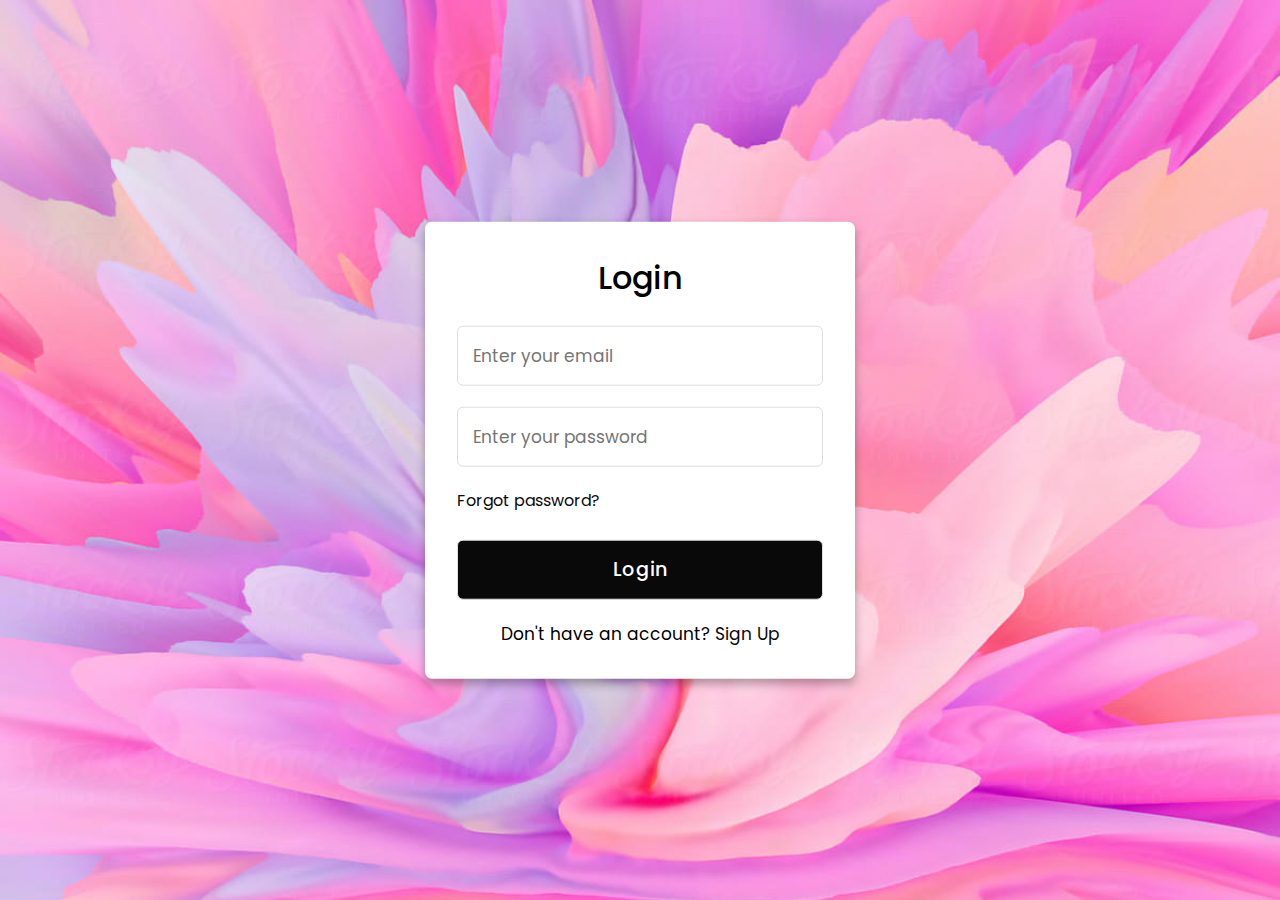
<file: index.html>
<!DOCTYPE html>
<html lang="en">
<head>
  <meta charset="UTF-8">
  <meta name="viewport" content="width=device-width, initial-scale=1.0">
  <meta http-equiv="X-UA-Compatible" content="ie=edge">
  <title>Login & Registration Form</title>
  <!---Custom CSS File--->
  <link rel="stylesheet" href="style.css">
  <style>
    body {
      background-image: url("eeg1.jpg");
      background-repeat: no-repeat;
      background-size: cover;
    }
  </style>
  <script>
    window.addEventListener('DOMContentLoaded', (event) => {
      const loginButton = document.querySelector('.login-button');
      loginButton.addEventListener('click', () => {
        window.location.href = 'home.html'; // Change 'home.html' to the actual file name of your home page
      });

      const signupButton = document.querySelector('.signup-button');
      signupButton.addEventListener('click', () => {
        const signupForm = document.querySelector('.signup form');
        signupForm.action = 'index.html'; // Change 'login.html' to the actual file name of your login page
        signupForm.method = 'post'; // Set the method to 'post' if you want to send data securely
      });
    });
  </script>
</head>
<body>
  <div class="container">
    <input type="checkbox" id="check">
    <div class="login form">
      <header>Login</header>
      <form action="#">
        <input type="text" placeholder="Enter your email">
        <input type="password" placeholder="Enter your password">
        <a href="password.html">Forgot password?</a>
        <input type="button" class="button login-button" value="Login">
      </form>
      <div class="signup">
        <span class="signup">Don't have an account?
         <label for="check">Sign Up</label>
        </span>
      </div>
    </div>
    <div class="registration form">
      <header>Signup</header>
      <form action="#" method="get">
        <input type="text" placeholder="Enter your email">
        <input type="password" placeholder="Create a password">
        <input type="password" placeholder="Confirm your password">
        <input type="submit" class="button signup-button" value="Signup">
      </form>
      <div class="signup">
        <span class="signup">Already have an account?
         <label for="check">Login</label>
        </span>
      </div>
    </div>
  </div>
</body>
</html>
</file>
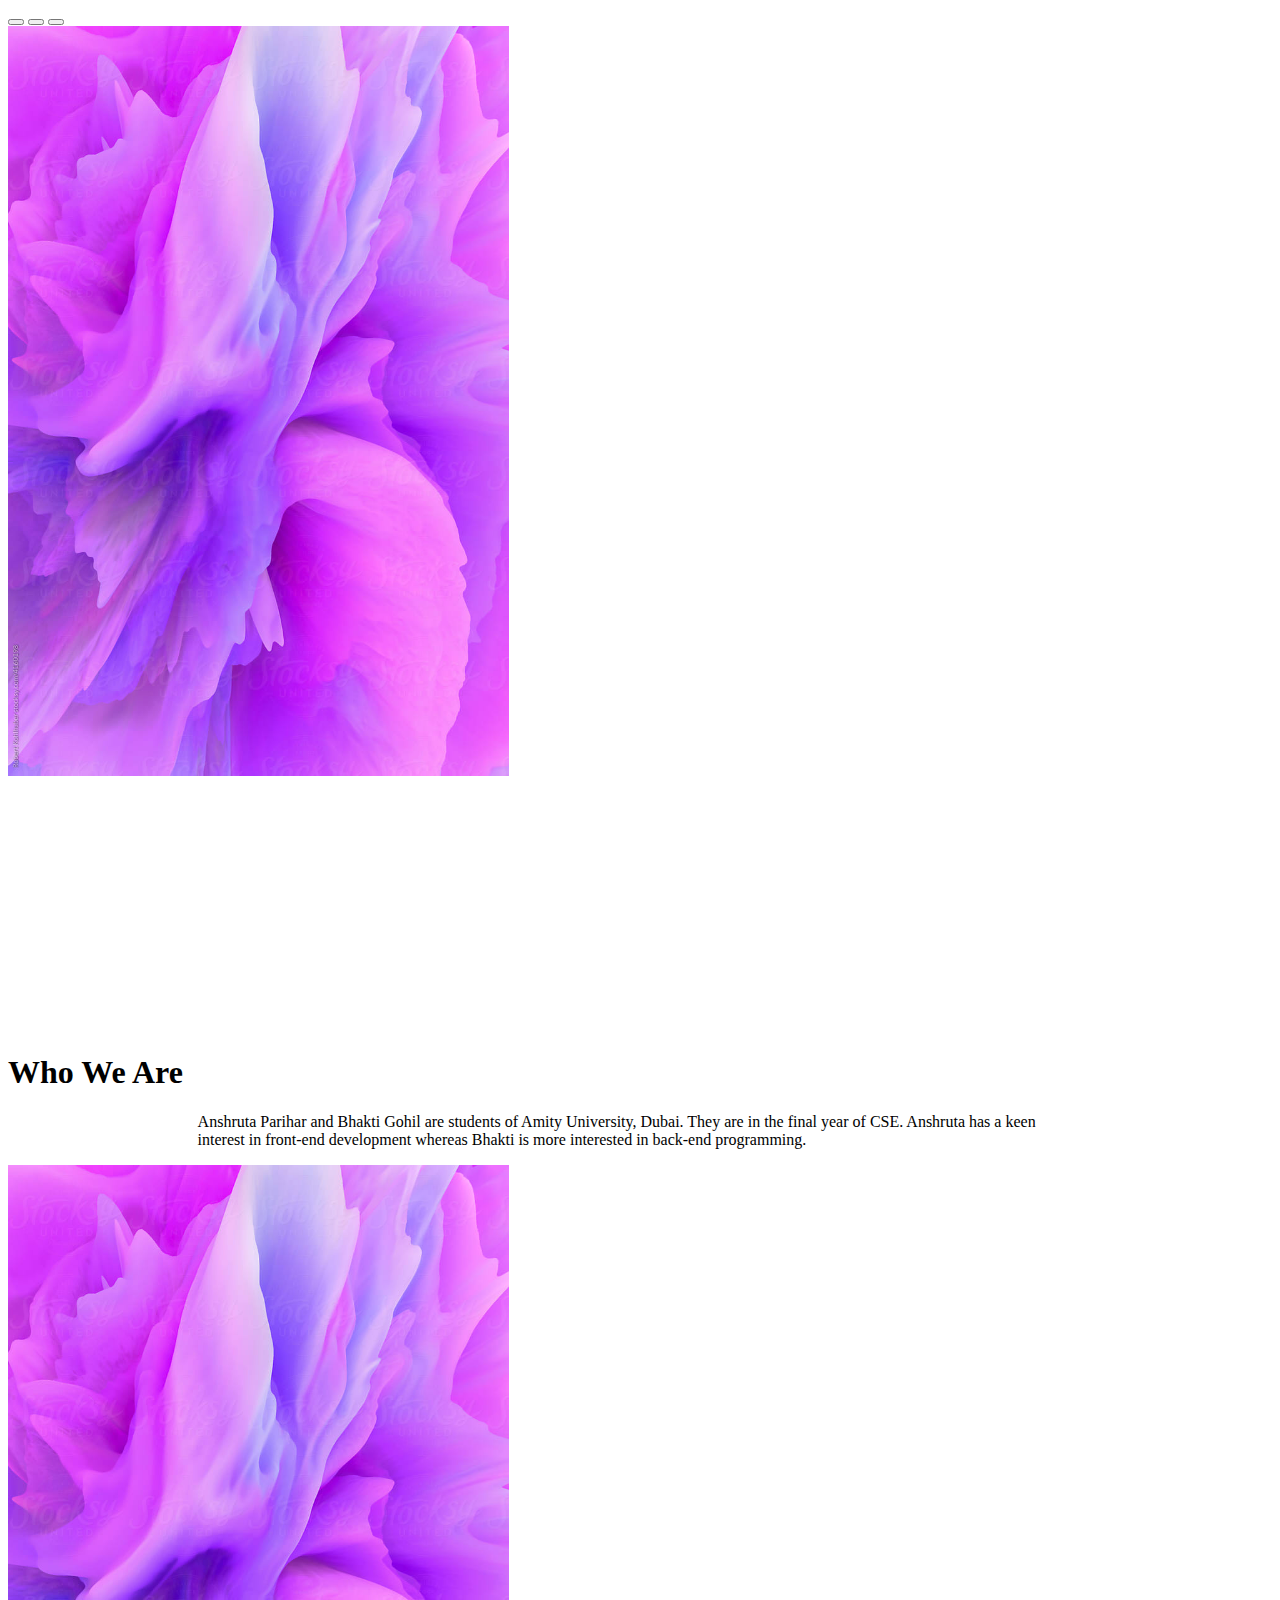
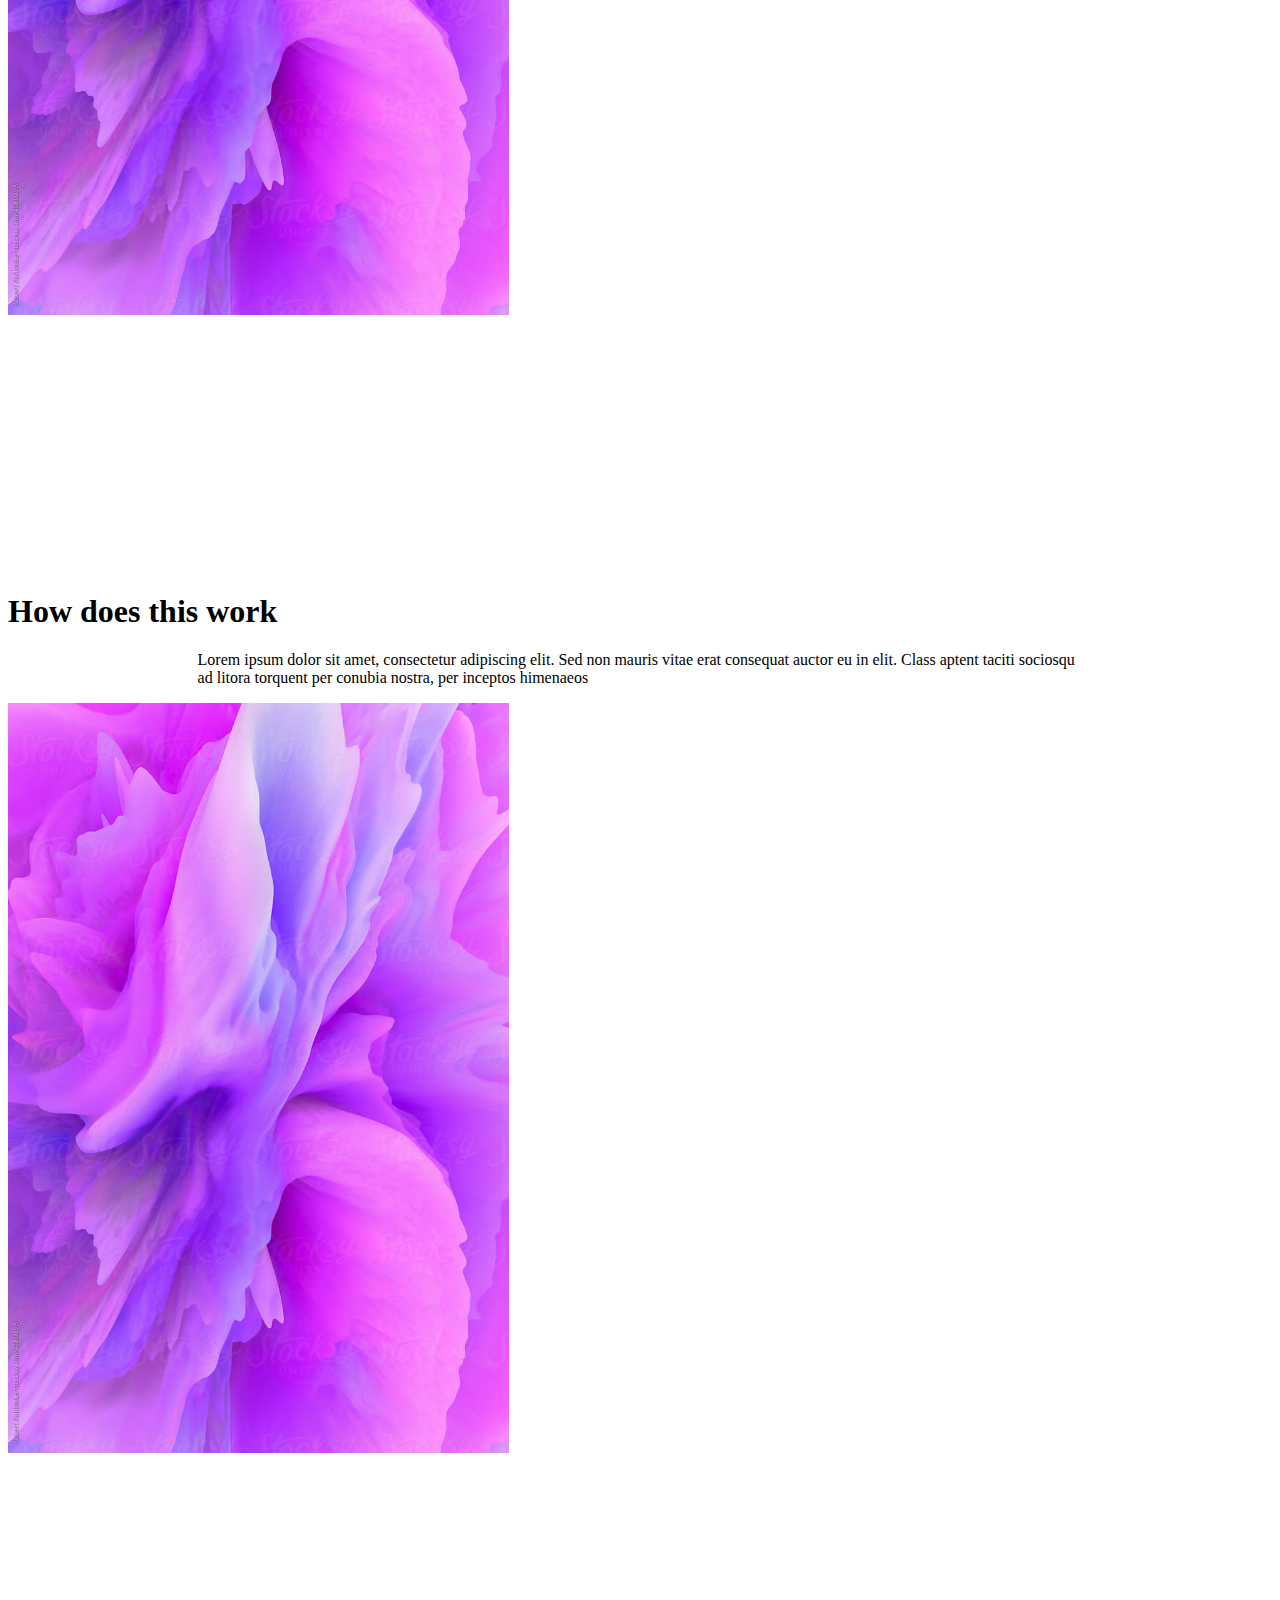
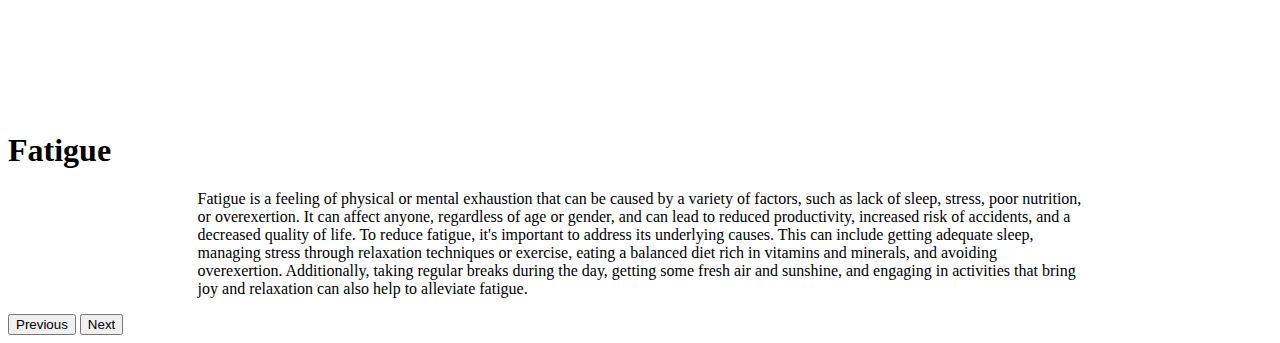
<file: aboutus.html>
<!doctype html>
<html lang="en">
  <head>
    <meta charset="utf-8">
    <meta name="viewport" content="width=device-width, initial-scale=1">
    <title>Bootstrap demo</title>
    <link rel="stylesheet" type="text/css" href="styleab.css">
    <link href="https://cdn.jsdelivr.net/npm/bootstrap@5.2.3/dist/css/bootstrap.min.css" rel="stylesheet" integrity="sha384-rbsA2VBKQhggwzxH7pPCaAqO46MgnOM80zW1RWuH61DGLwZJEdK2Kadq2F9CUG65" crossorigin="anonymous">
  </head>
  <body>
    <div id="carouselExampleIndicators" class="carousel slide" data-bs-ride="true">
        <div class="carousel-indicators">
          <button type="button" data-bs-target="#carouselExampleIndicators" data-bs-slide-to="0" class="active" aria-current="true" aria-label="Slide 1"></button>
          <button type="button" data-bs-target="#carouselExampleIndicators" data-bs-slide-to="1" aria-label="Slide 2"></button>
          <button type="button" data-bs-target="#carouselExampleIndicators" data-bs-slide-to="2" aria-label="Slide 3"></button>
        </div>
        <div class="carousel-inner">
          <div class="carousel-item active">
            <div class="card text-white">
                <img src="aboutus.jpg" class="img1 w-100 d-block card-img">
                <div class="card-img-overlay">
                  <h1 class="card-title text-center pad1">Who We Are</h1>
                  <p class="card-text text-center pad2">Anshruta Parihar and Bhakti Gohil are students of Amity University, Dubai. They are in the final year of CSE.                                          
                    Anshruta has a keen interest in front-end development whereas Bhakti is more interested in back-end programming. </div>
              </div>
          </div>
          <div class="carousel-item">
            <div class="card text-white">
                <img src="aboutus.jpg" class="img1 w-100 d-block card-img">
                <div class="card-img-overlay">
                  <h1 class="card-title text-center pad1">How does this work</h1>
                  <p class="card-text text-center pad2">Lorem ipsum dolor sit amet, consectetur adipiscing elit. Sed non mauris vitae erat consequat auctor eu in elit. Class aptent taciti sociosqu ad litora torquent per conubia nostra, per inceptos himenaeos</p>
                </div>
              </div>
         
          </div>
          <div class="carousel-item">
            <div class="card text-white">
                <img src="aboutus.jpg" class="img1 w-100 d-block card-img">
                <div class="card-img-overlay">
                  <h1 class="card-title text-center pad1">Fatigue</h1>
                  <p class="card-text text-center pad2">

                    Fatigue is a feeling of physical or mental exhaustion that can be caused by a variety of factors, such as lack of sleep, stress, poor nutrition, or overexertion. It can affect anyone, regardless of age or gender, and can lead to reduced productivity, increased risk of accidents, and a decreased quality of life. To reduce fatigue, it's important to address its underlying causes. This can include getting adequate sleep, managing stress through relaxation techniques or exercise, eating a balanced diet rich in vitamins and minerals, and avoiding overexertion. Additionally, taking regular breaks during the day, getting some fresh air and sunshine, and engaging in activities that bring joy and relaxation can also help to alleviate fatigue.</p>
                </div>
              </div>
         
          </div>
        </div>
        <button class="carousel-control-prev" type="button" data-bs-target="#carouselExampleIndicators" data-bs-slide="prev">
          <span class="carousel-control-prev-icon" aria-hidden="true"></span>
          <span class="visually-hidden">Previous</span>
        </button>
        <button class="carousel-control-next" type="button" data-bs-target="#carouselExampleIndicators" data-bs-slide="next">
          <span class="carousel-control-next-icon" aria-hidden="true"></span>
          <span class="visually-hidden">Next</span>
        </button>
      </div>
    <script src="https://cdn.jsdelivr.net/npm/bootstrap@5.2.3/dist/js/bootstrap.bundle.min.js" integrity="sha384-kenU1KFdBIe4zVF0s0G1M5b4hcpxyD9F7jL+jjXkk+Q2h455rYXK/7HAuoJl+0I4" crossorigin="anonymous"></script>
  </body>
</html>
</file>
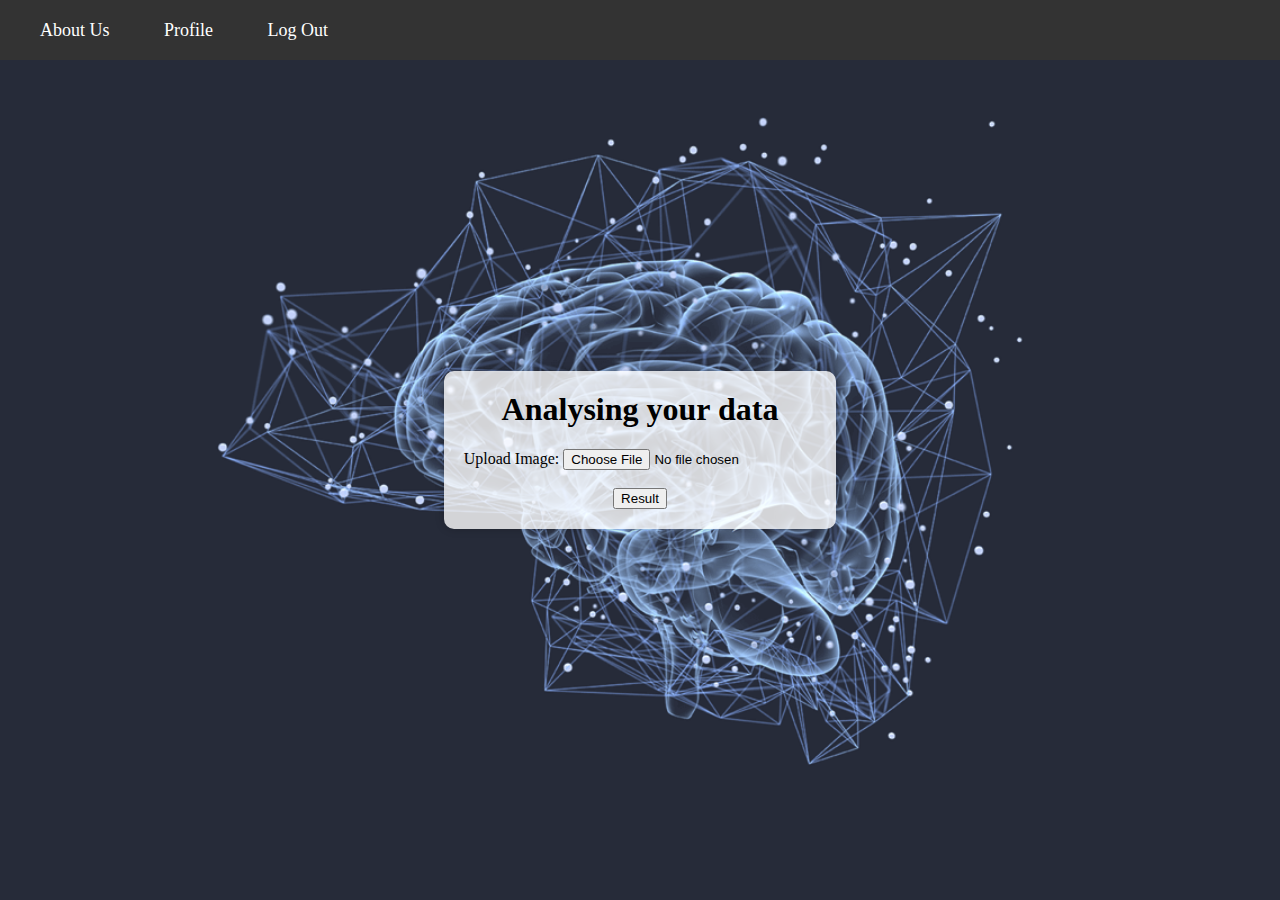
<file: home.html>
<!DOCTYPE html>
<html>
<head>
	<title>EEG SIGNAL</title>
	<link rel="stylesheet" type="text/css" href="stylehome.css">
	<style>
		body {
			display: flex;
			flex-direction: column;
			align-items: center;
			justify-content: center;
			height: 100vh;
			margin: 0;
			padding: 0;
			background-image: url("eeg_bg.png");
			background-repeat: no-repeat;
			background-size: cover;
			background-position: center;
		}

		main {
			text-align: center;
			background-color: rgba(255, 255, 255, 0.8);
			padding: 20px;
			border-radius: 10px;
			box-shadow: 0 0 10px rgba(0, 0, 0, 0.2);
		}

		h1 {
			margin-top: 0;
		}

		nav {
			display: flex;
			justify-content: flex-start;
			align-items: center;
			background-color: #333;
			height: 60px;
			width: 100%;
			color: #fff;
			font-size: 18px;
			padding: 0 20px;
			position: fixed;
			top: 0;
			left: 0;
		}

		nav ul {
			list-style-type: none;
			margin: 0;
			padding: 0;
		}

		nav li {
			margin-right: 20px;
		}

		nav a {
			color: #fff;
			text-decoration: none;
		}
	</style>
	<script>
		window.addEventListener('DOMContentLoaded', (event) => {
			const logoutButton = document.querySelector('nav a[href="#"]');
			logoutButton.addEventListener('click', (event) => {
				event.preventDefault();
				window.location.href = "index.html"; // Replace with the actual file name or URL of your login page
			});
		});
	</script>
</head>
<body>
	<header>
		<nav>
			<ul>
				<li><a href="aboutus.html">About Us</a></li>
				<li><a href="profile.html">Profile</a></li>
				<li><a href="#">Log Out</a></li>
			</ul>
		</nav>
	</header>
	<main>
		<h1>Analysing your data</h1>
		<form>
			<label for="uploadImage">Upload Image:</label>
			<input type="file" id="uploadImage" name="uploadImage"><br><br>
			<button type="submit">Result</button>
		</form>
	</main>
</body>
</html>
</file>
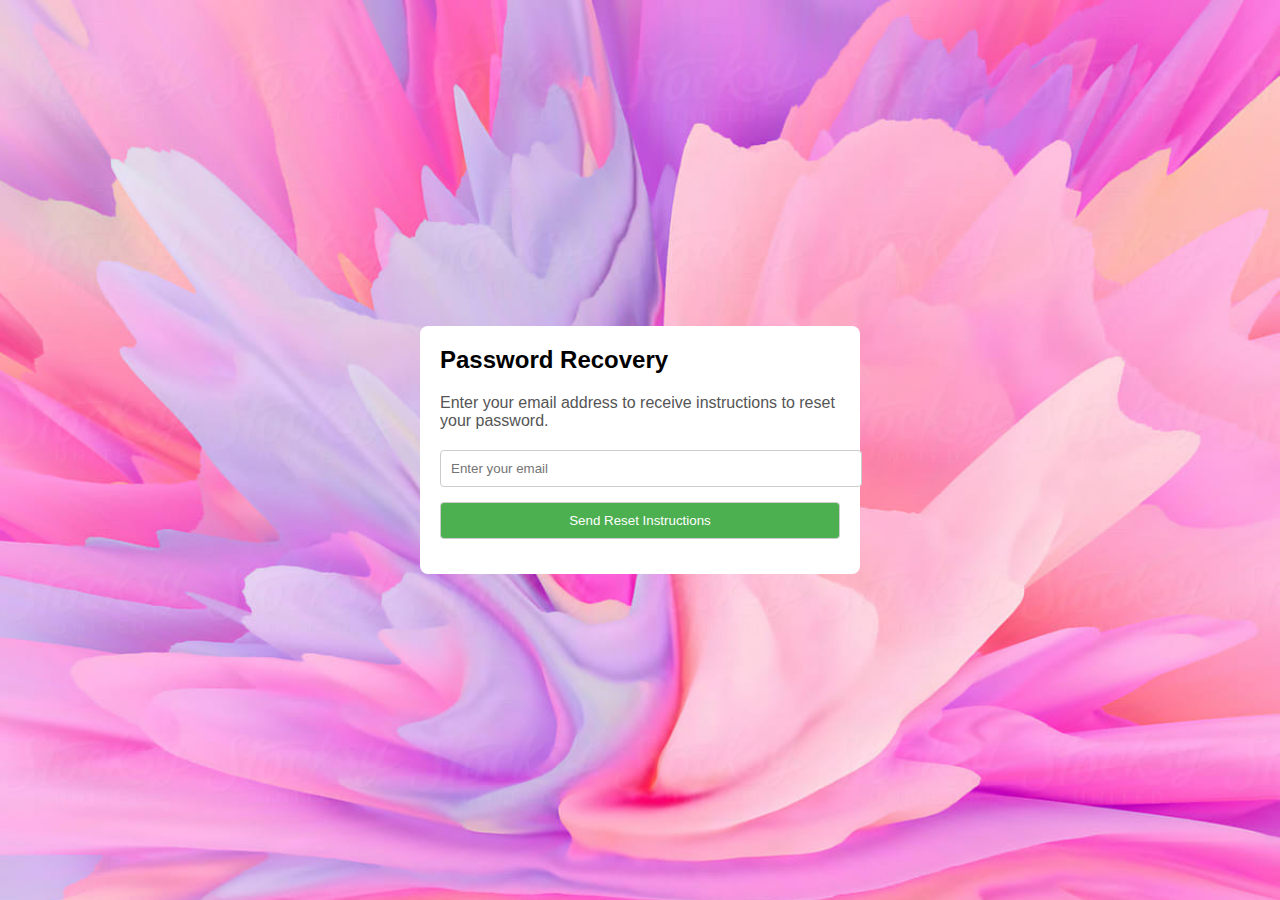
<file: password.html>
<!DOCTYPE html>
<html lang="en">
<head>
  <meta charset="UTF-8">
  <meta name="viewport" content="width=device-width, initial-scale=1.0">
  <meta http-equiv="X-UA-Compatible" content="ie=edge">
  <title>Password Recovery</title>
  <!---Custom CSS File--->
  <link rel="stylesheet" href="stylepass.css">
  <style>
    body {
      background-image: url("eeg1.jpg");
      background-repeat: no-repeat;
      background-size: cover;
    }
  </style>
</head>
<body>
  <div class="container">
    <div class="password-recovery-form">
      <header>Password Recovery</header>
      <form action="#">
        <p>Enter your email address to receive instructions to reset your password.</p>
        <input type="text" placeholder="Enter your email">
        <input type="submit" class="button" value="Send Reset Instructions">
      </form>
    </div>
  </div>
</body>
</html>
</file>
<file: style.css>
/* Import Google font - Poppins */
@import url('https://fonts.googleapis.com/css2?family=Poppins:wght@200;300;400;500;600;700&display=swap');
*{
  margin: 0;
  padding: 0;
  box-sizing: border-box;
  font-family: 'Poppins', sans-serif;
}
body {
  min-height: 100vh;
  width: 100%;
  background-image: url("eeg1.jpg");
.container{
  position: absolute;
  top: 50%;
  left: 50%;
  transform: translate(-50%,-50%);
  max-width: 430px;
  width: 100%;
  background: #fff;
  border-radius: 7px;
  box-shadow: 0 5px 10px rgba(0,0,0,0.3);
}
.container .registration{
  display: none;
}
#check:checked ~ .registration{
  display: block;
}
#check:checked ~ .login{
  display: none;
}
#check{
  display: none;
}
.container .form{
  padding: 2rem;
}
.form header{
  font-size: 2rem;
  font-weight: 500;
  text-align: center;
  margin-bottom: 1.5rem;
}
 .form input{
   height: 60px;
   width: 100%;
   padding: 0 15px;
   font-size: 17px;
   margin-bottom: 1.3rem;
   border: 1px solid #ddd;
   border-radius: 6px;
   outline: none;
 }
 .form input:focus{
   box-shadow: 0 1px 0 rgba(0,0,0,0.2);
 }
.form a{
  font-size: 16px;
  color: #0a090a;
  text-decoration: none;
}
.form a:hover{
  text-decoration: underline;
}
.form input.button{
  color: #fff;
  background:#0a090a;
  font-size: 1.2rem;
  font-weight: 500;
  letter-spacing: 1px;
  margin-top: 1.7rem;
  cursor: pointer;
  transition: 0.4s;
}
.form input.button:hover{
  background:#0a090a;
}
.signup{
  font-size: 17px;
  text-align: center;
}
.signup label{
  color: #0a090a;
  cursor: pointer;
}
.signup label:hover{
  text-decoration: underline;
}
}
</file>
<file: styleab.css>
.img1{
	height: 750px;   
   }
   .pad1{
	   padding-top: 20%;
   }
   .pad2{
	   padding-left: 15%;
	   padding-right: 15%;
   }
</file>
<file: stylehome.css>
body {
	background-color: #f169bf;
}

nav {
	float: right;
}

nav ul {
	list-style: none;
	margin: 0;
	padding: 0;
}

nav li {
	display: inline-block;
	margin-left: 10px;
}

nav a {
	display: block;
	color: white;
	text-decoration: none;
	padding: 10px;
}

nav a:hover {
	background-color: white;
	color:#f169bf;
}
</file>
<file: stylepass.css>
body {
  background-image: url("eeg1.jpg");
  background-repeat: no-repeat;
  background-size: cover;
  font-family: Arial, sans-serif;
  margin: 0;
  padding: 0;
}

.container {
  display: flex;
  justify-content: center;
  align-items: center;
  height: 100vh;
}

.password-recovery-form {
  max-width: 400px;
  padding: 20px;
  background-color: #fff;
  border-radius: 8px;
}

header {
  font-size: 24px;
  font-weight: bold;
  margin-bottom: 20px;
}

form p {
  margin-bottom: 20px;
  color: #555;
}

input[type="text"],
input[type="submit"] {
  width: 100%;
  padding: 10px;
  margin-bottom: 15px;
  border: 1px solid #ccc;
  border-radius: 4px;
}

input[type="submit"] {
  background-color: #4CAF50;
  color: #fff;
  cursor: pointer;
}

input[type="submit"]:hover {
  background-color: #45a049;
}

input[type="submit"]:focus {
  outline: none;
}
</file>
